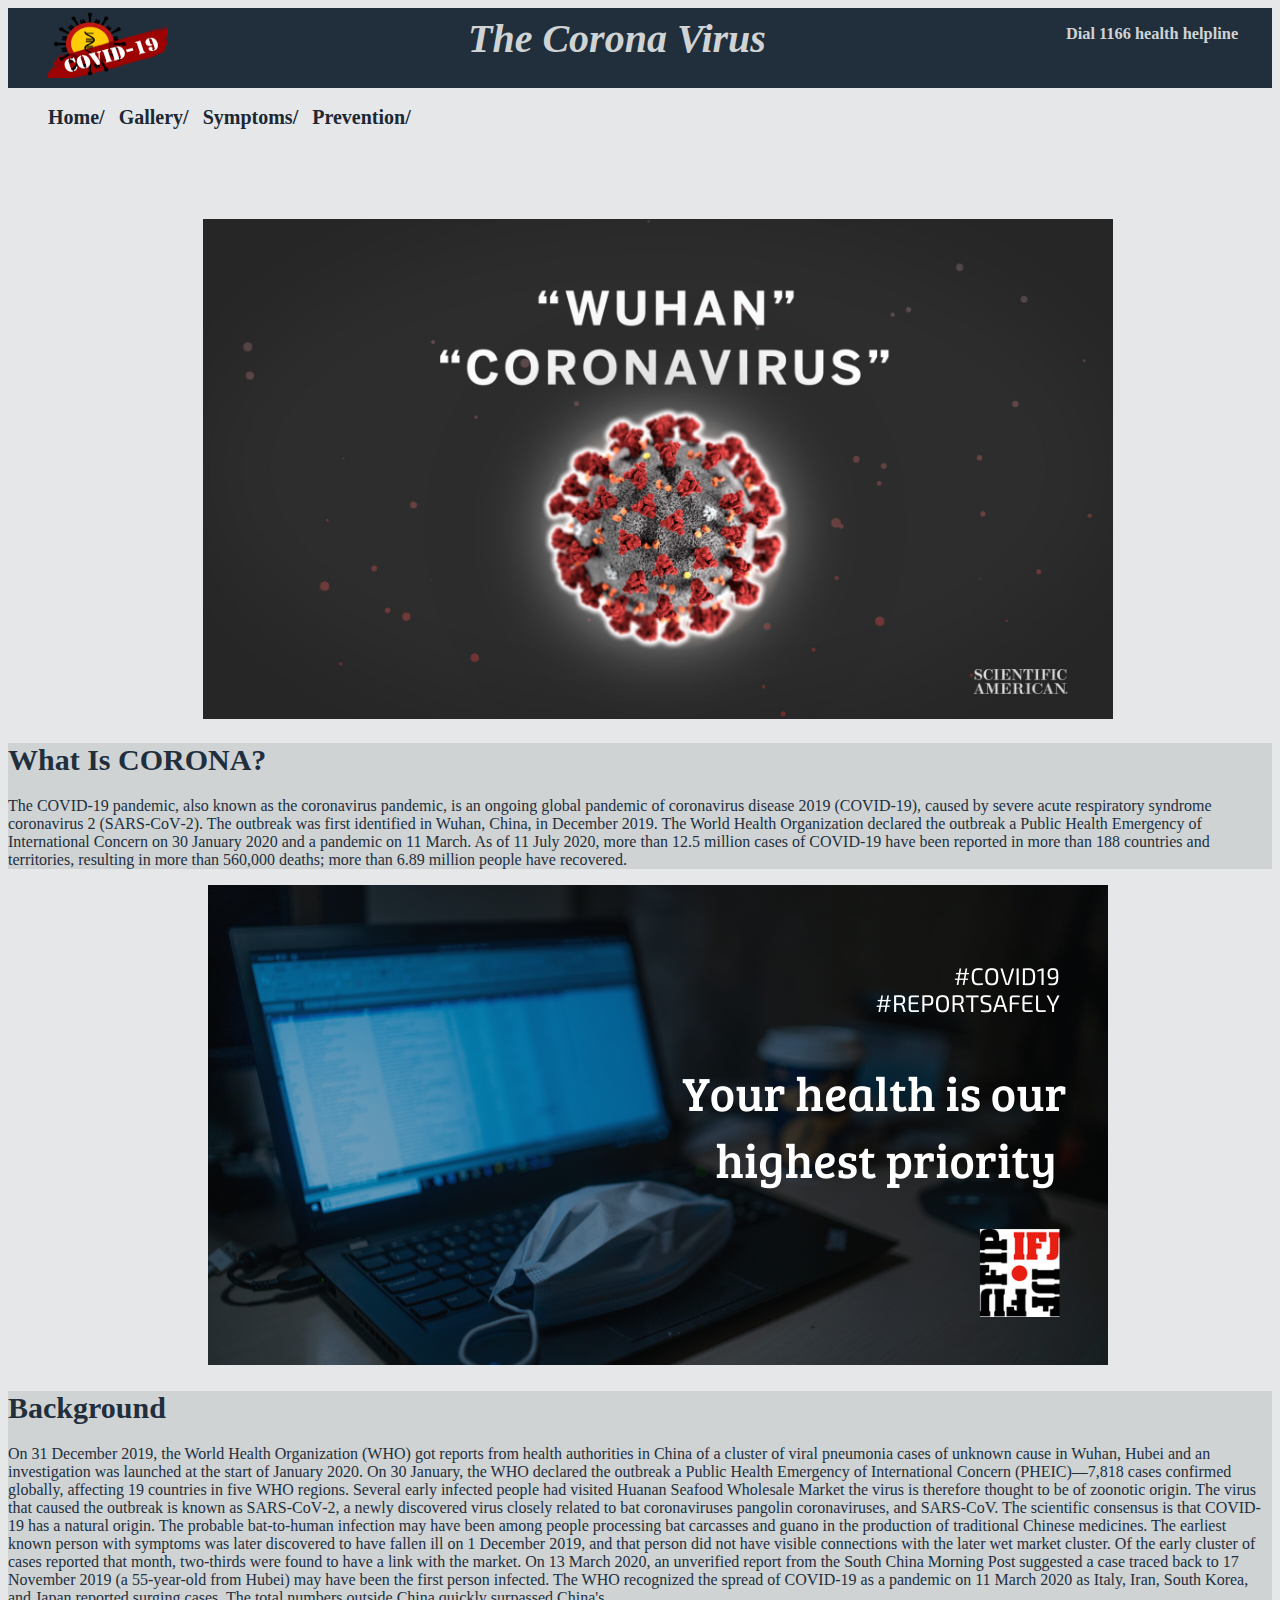
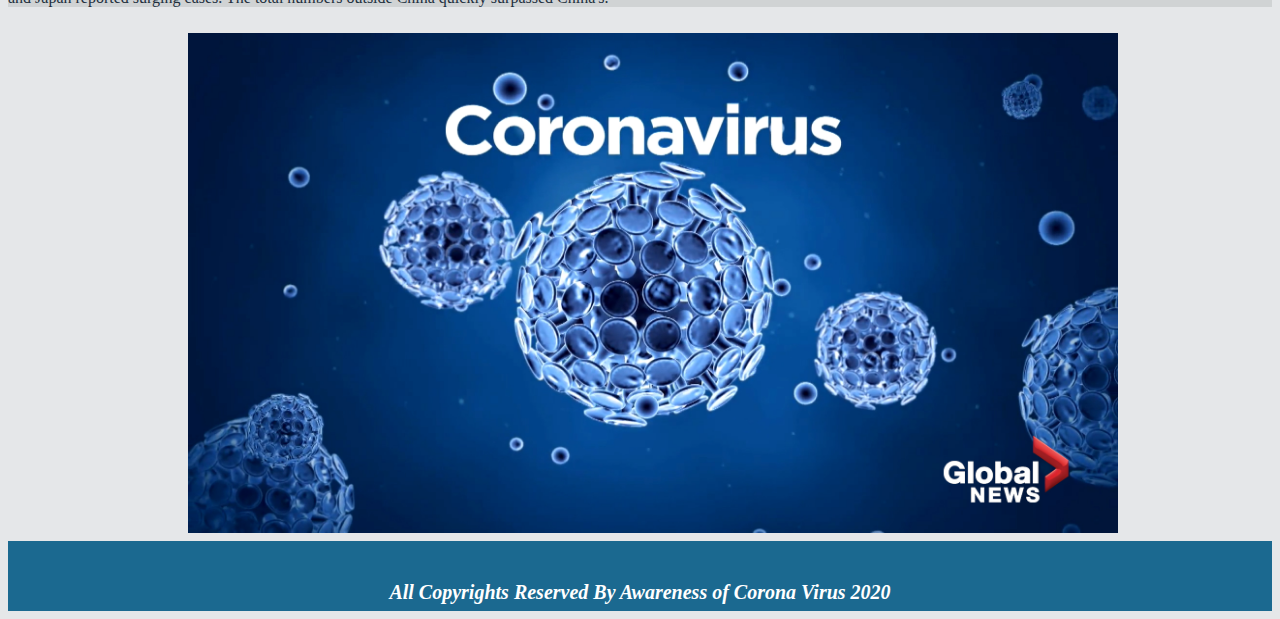
<file: index.html>
<!DOCTYPE html>
<html>
<head>
	<link rel="stylesheet" type="text/css" href="style.css">
	<title></title>
</head>
<body>

<div class="header">
	<div class="hd1">
		<img src="logo.png" class="logo">
	</div>
 
	<div class="hd2">
		<h1>
	The Corona Virus
</h1>
	</div>

	<div class="hd3">
		<h3>
			Dial 1166 health helpline
		</h3>
	</div>
</div>


<br>




<div class="links">
	<div class="sitelink">

		<a href="index.html" class="home"> Home/</a>
		<a href="gallery.html" class="Gallery"> Gallery/</a>
		<a href="symptoms.html" class="Symptoms"> Symptoms/</a>
		<a href="prevention.html" class="Prevention">Prevention/</a>
	
		
	</div>
	
</div>


<div class="pic">
	<div class="mainpic">
		<img src="vuhan.jpg" class="vuhan">
		
	</div>
</div>



<div class="intro">
	<div class="inttext">
		
		<h1 class="head">
			What Is CORONA?
		</h1>
		<p class="tet">
			The COVID‑19 pandemic, also known as the coronavirus pandemic, is an ongoing global pandemic of coronavirus disease 2019 (COVID‑19), caused by severe acute respiratory syndrome coronavirus 2 (SARS‑CoV‑2). The outbreak was first identified in Wuhan, China, in December 2019. The World Health Organization declared the outbreak a Public Health Emergency of International Concern on 30 January 2020 and a pandemic on 11 March. As of 11 July 2020, more than 12.5 million cases of COVID‑19 have been reported in more than 188 countries and territories, resulting in more than 560,000 deaths; more than 6.89 million people have recovered.
		</p>

	</div>
	 
</div>






<div class="back">
	<div class="right">
		
<img src="slide.png" class="right" >

	</div>
	
</div>

<br>
<br>
<br>
<br>
<br>
<br>
<br>
<br>
<br>
<br>
<br>
<br>
<br>
<br>
<br>
<br>
<br>
<br>
<br>
<br>
<br><br>
<br>
<br>
<br>
<br>
<br>


<div class="intro">
	<div class="inttext">
		
		<h1 class="head">
			Background
		</h1>
		<p class="tet">
			On 31 December 2019, the World Health Organization (WHO) got reports from health authorities in China of a cluster of viral pneumonia cases of unknown cause in Wuhan, Hubei and an investigation was launched at the start of January 2020. On 30 January, the WHO declared the outbreak a Public Health Emergency of International Concern (PHEIC)—7,818 cases confirmed globally, affecting 19 countries in five WHO regions.

Several early infected people had visited Huanan Seafood Wholesale Market the virus is therefore thought to be of zoonotic origin. The virus that caused the outbreak is known as SARS‑CoV‑2, a newly discovered virus closely related to bat coronaviruses pangolin coronaviruses, and SARS-CoV. The scientific consensus is that COVID-19 has a natural origin. The probable bat-to-human infection may have been among people processing bat carcasses and guano in the production of traditional Chinese medicines.

The earliest known person with symptoms was later discovered to have fallen ill on 1 December 2019, and that person did not have visible connections with the later wet market cluster. Of the early cluster of cases reported that month, two-thirds were found to have a link with the market. On 13 March 2020, an unverified report from the South China Morning Post suggested a case traced back to 17 November 2019 (a 55-year-old from Hubei) may have been the first person infected.

The WHO recognized the spread of COVID-19 as a pandemic on 11 March 2020 as Italy, Iran, South Korea, and Japan reported surging cases. The total numbers outside China quickly surpassed China's.
		</p>

	</div>
	 
</div>



<div class="pic2">
	<img src="pic2.jpg" class="pic2">
	
</div>
<br>



<div class="footer">
	All Copyrights Reserved By Awareness of Corona Virus 2020
</div>



</body>
</html>
</file>
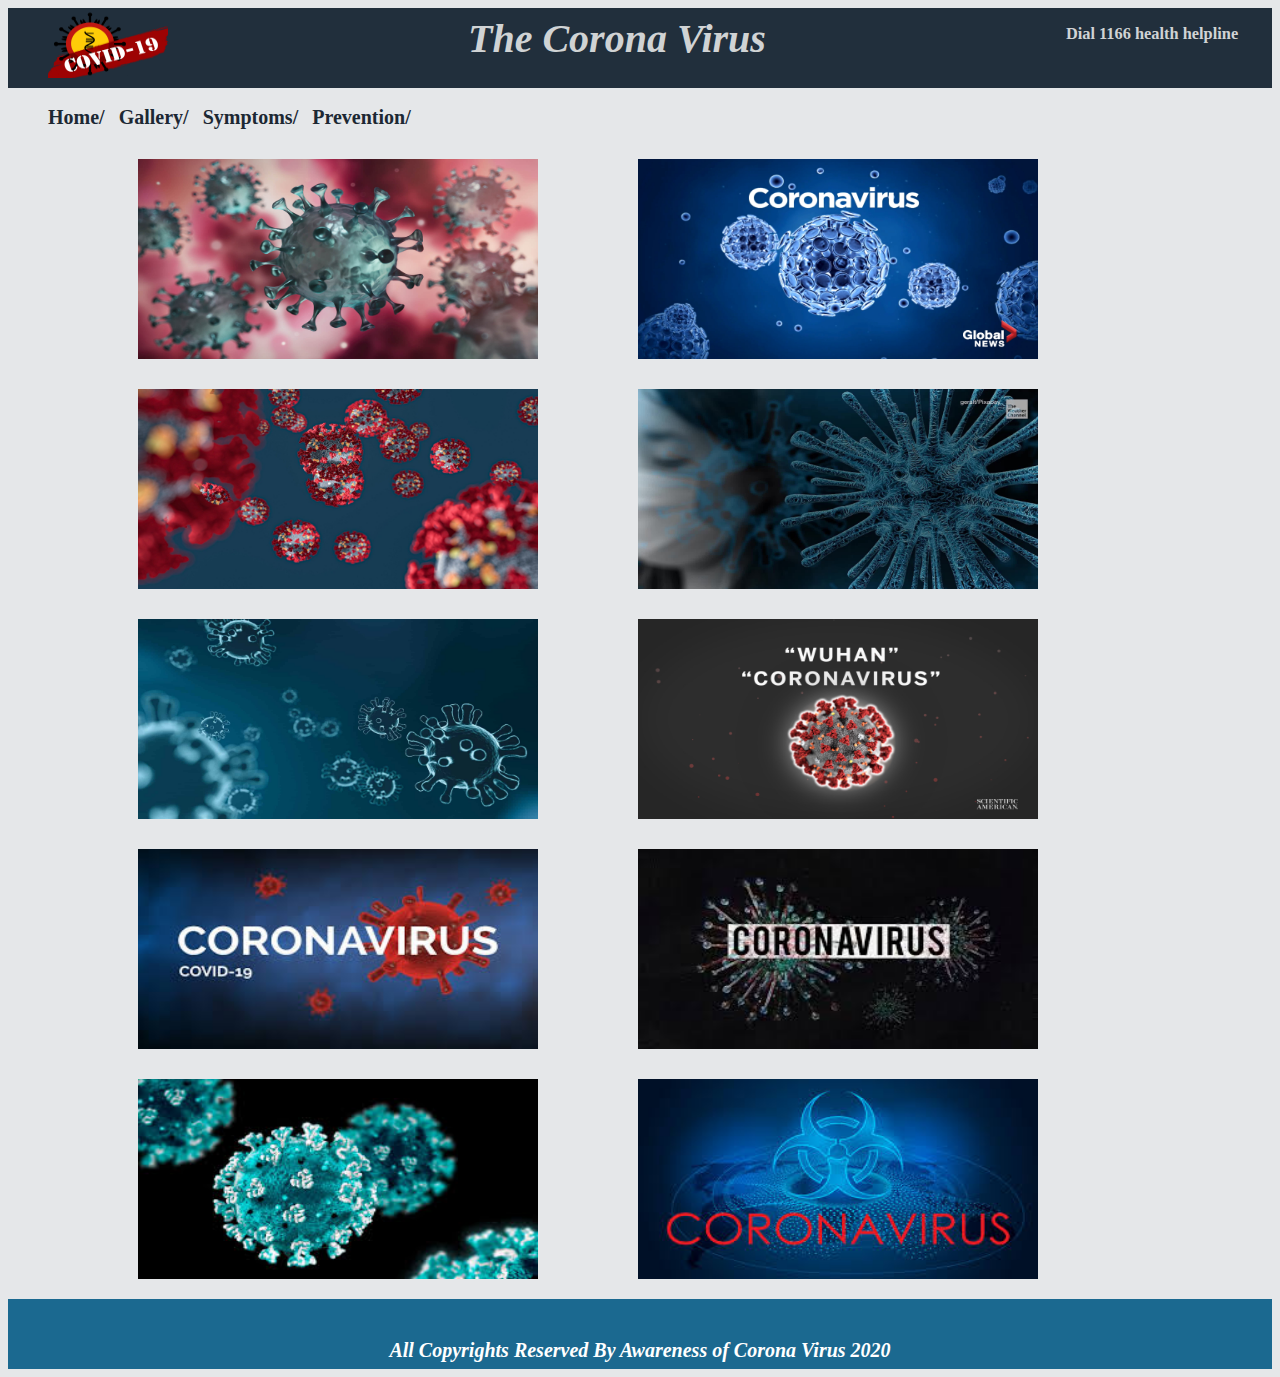
<file: gallery.html>
<!DOCTYPE html>
<html>
<head>
	<link rel="stylesheet" type="text/css" href="gallery.css">
	<title></title>
</head>
<body>

<div class="header">
	<div class="hd1">
		<img src="logo.png" class="logo">
	</div>
 
	<div class="hd2">
		<h1>
	The Corona Virus
</h1>
	</div>

	<div class="hd3">
		<h3>
			Dial 1166 health helpline
		</h3>
	</div>
</div>


<br>




<div class="links">
	<div class="sitelink">

		<a href="index.html" class="home"> Home/</a>
		<a href="gallery.html" class="Gallery"> Gallery/</a>
		<a href="symptoms.html" class="Symptoms"> Symptoms/</a>
		<a href="preevention.html" class="Prevention">Prevention/</a>
		
		
	</div>
	
</div>


<div class="pics">

	<div class="pics1">
		<img src="pic1.jpg" class="pic01">
	</div>
	<div class="pics2">
		<img src="pic2.jpg" class="pic02">
	</div>
	
	
</div>

<div class="pics">

	<div class="pics1">
		<img src="pic3.jpg" class="pic01">
	</div>
	<div class="pics2">
		<img src="pic4.jpg" class="pic02">
	</div>
	
	
</div>


<div class="pics">

	<div class="pics1">
		<img src="pic5.jpg" class="pic01">
	</div>
	<div class="pics2">
		<img src="vuhan.jpg" class="pic02">
	</div>
	
	
</div>

<div class="pics">

	<div class="pics1">
		<img src="pic6.jpg" class="pic01">
	</div>
	<div class="pics2">
		<img src="pic7.jpg" class="pic02">
	</div>
	
	
</div>


<div class="pics">

	<div class="pics1">
		<img src="pic8.jpg" class="pic01">
	</div>
	<div class="pics2">
		<img src="pic9.jpg" class="pic02">
	</div>
	
	
</div>


<br>
<br>
<br>
<br>
<br>
<br><br>
<br>
<br><br>
<br>
<br><br>
<br>
<br><br>
<br>
<br><br>
<br>
<br><br>
<br>
<br><br>
<br>
<br><br>
<br>
<br><br>
<br>
<br><br>
<br>
<br><br>
<br>
<br><br>
<br>
<br><br>
<br>
<br><br>
<br>
<br><br>
<br>
<br><br>
<br>
<br><br>
<br>
<br><br>
<br>
<br><br>
<br>
<br>
<br>
<br>







<div class="footer">
	All Copyrights Reserved By Awareness of Corona Virus 2020
</div>



</body>
</html>
</file>
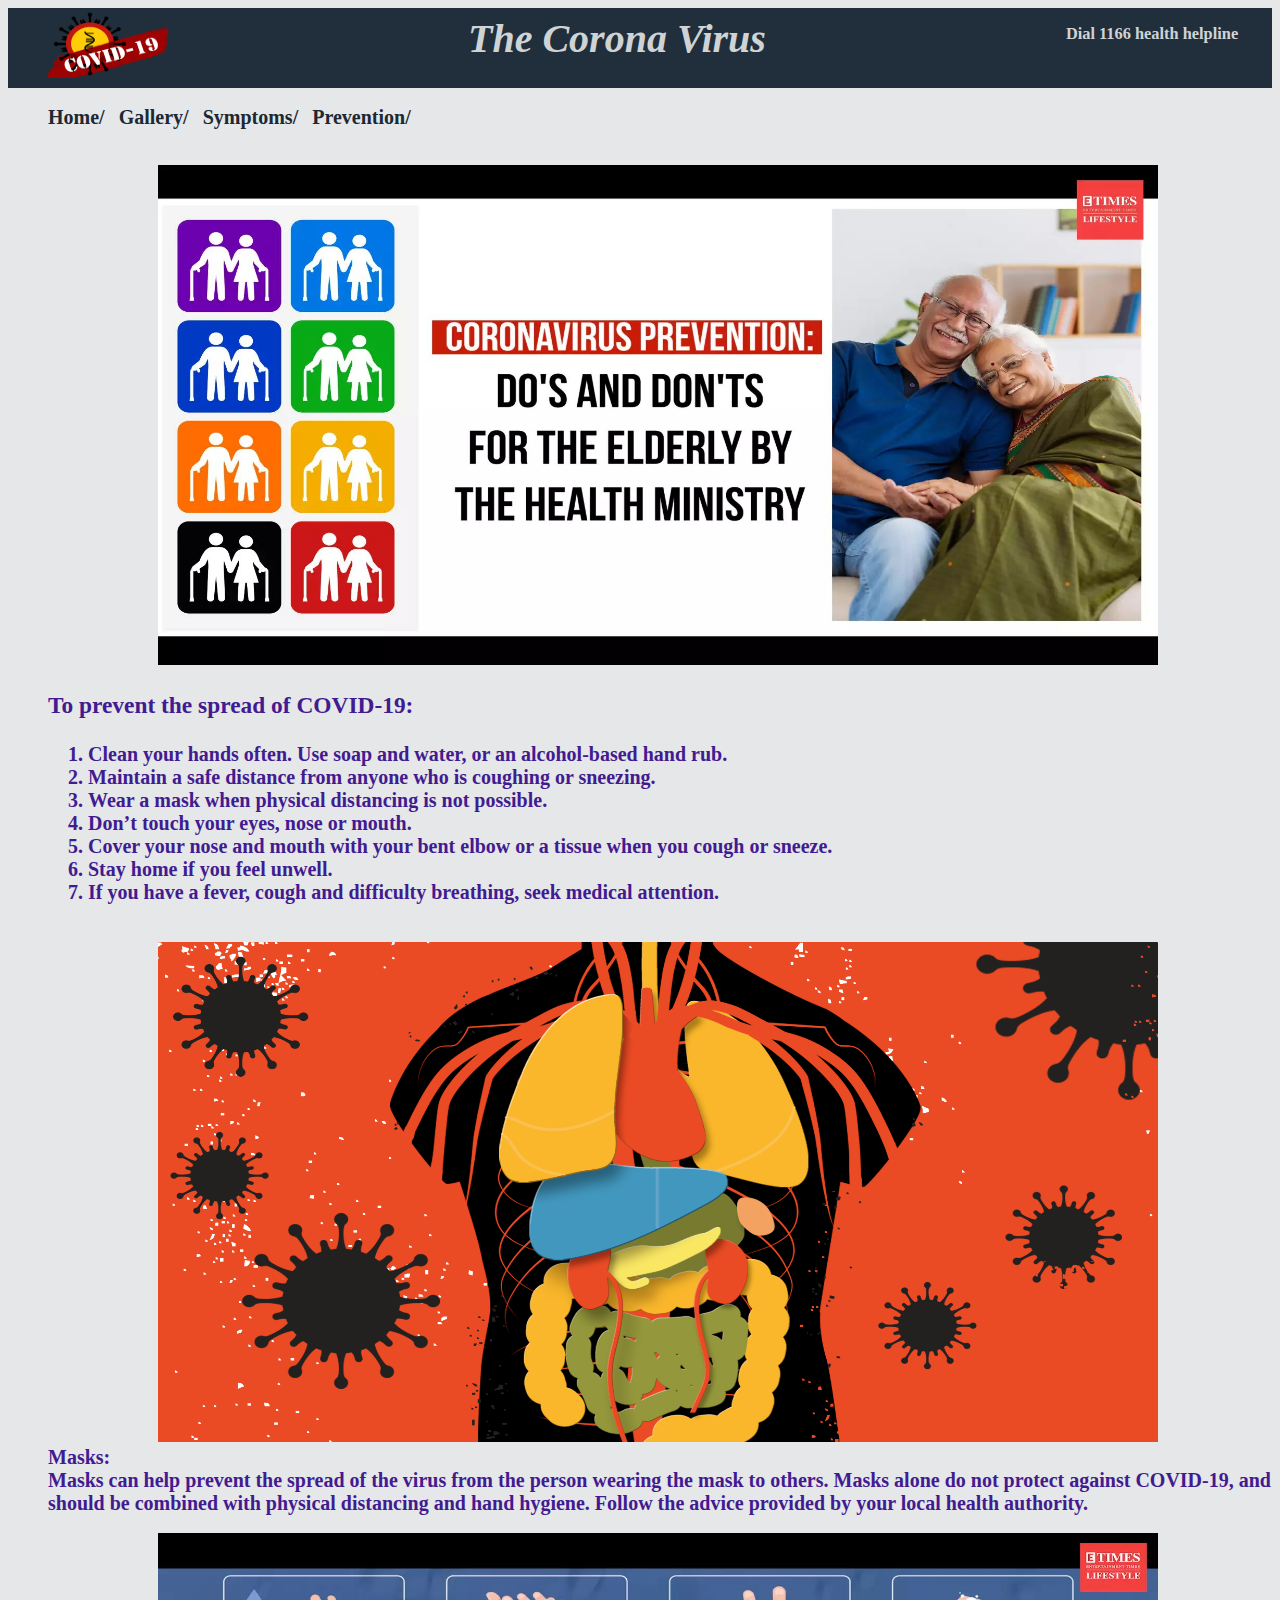
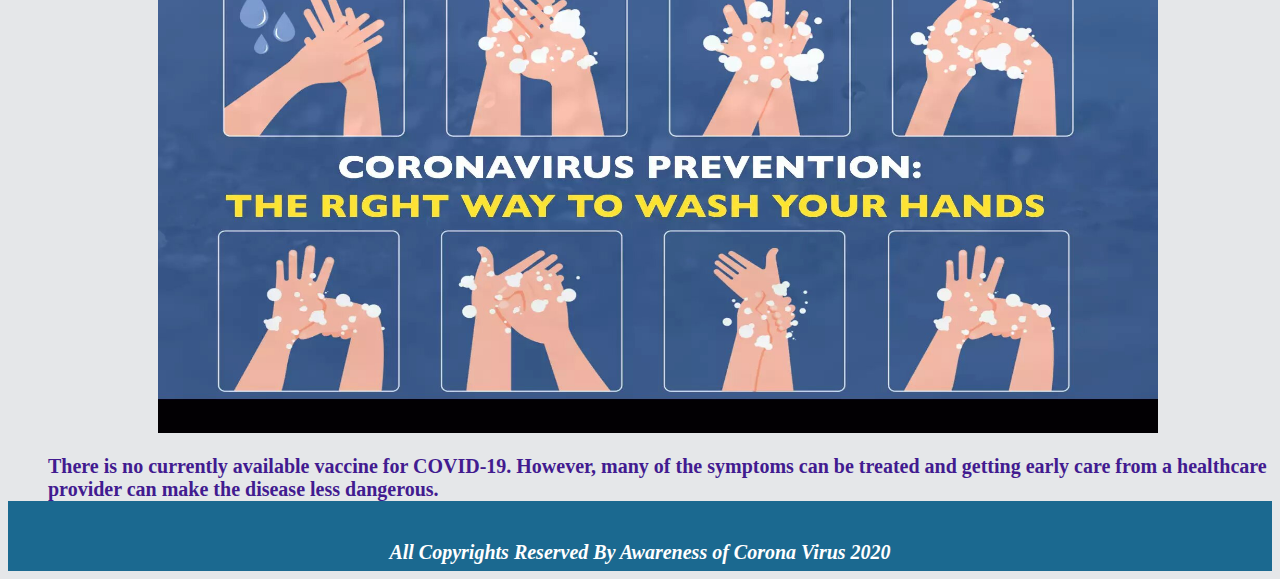
<file: prevention.html>
<!DOCTYPE html>
<html>
<head>
	<link rel="stylesheet" type="text/css" href="style2.css">
	<title></title>
</head>
<body>

<div class="header">
	<div class="hd1">
		<img src="logo.png" class="logo">
	</div>
 
	<div class="hd2">
		<h1>
	The Corona Virus
</h1>
	</div>

	<div class="hd3">
		<h3>
			Dial 1166 health helpline
		</h3>
	</div>
</div>


<br>




<div class="links">
	<div class="sitelink">

		<a href="index.html" class="home"> Home/</a>
		<a href="gallery.html" class="Gallery"> Gallery/</a>
		<a href="symptoms.html" class="Symptoms"> Symptoms/</a>
		<a href="prevention.html" class="Prevention">Prevention/</a>
		
		
	</div>
	
</div>


<br>
<br>

<div class="pre">

	<img src="pre.jpg" class="pre1">
	
</div>



<div class="points">

	<h3>To prevent the spread of COVID-19:</h3>
	<ol>
<li>Clean your hands often. Use soap and water, or an alcohol-based hand rub.</li>
<li>Maintain a safe distance from anyone who is coughing or sneezing.</li>
<li>Wear a mask when physical distancing is not possible.</li>
 <li>Don’t touch your eyes, nose or mouth.</li>
<li> Cover your nose and mouth with your bent elbow or a tissue when you cough or sneeze.</li>
<li> Stay home if you feel unwell.</li>
 <li>If you have a fever, cough and difficulty breathing, seek medical attention.</li>
	</ol>
</div>

<br>

<div class="pre">

	<img src="pre2.png" class="pre1">
	
</div>



<div class="points">

Masks: <br>


Masks can help prevent the spread of the virus from the person wearing the mask to others. Masks alone do not protect against COVID-19, and should be combined with physical distancing and hand hygiene. Follow the advice provided by your local health authority. 
	
</div>

<br>

<div class="pre">

	<img src="prevention.jpg" class="pre1">
	
</div>

<br>
<div class="points">
	
There is no currently available vaccine for COVID-19. However, many of the symptoms can be treated and getting early care from a healthcare provider can make the disease less dangerous.

</div>




<div class="footer">
	All Copyrights Reserved By Awareness of Corona Virus 2020
</div>


</body>
</html>
</file>
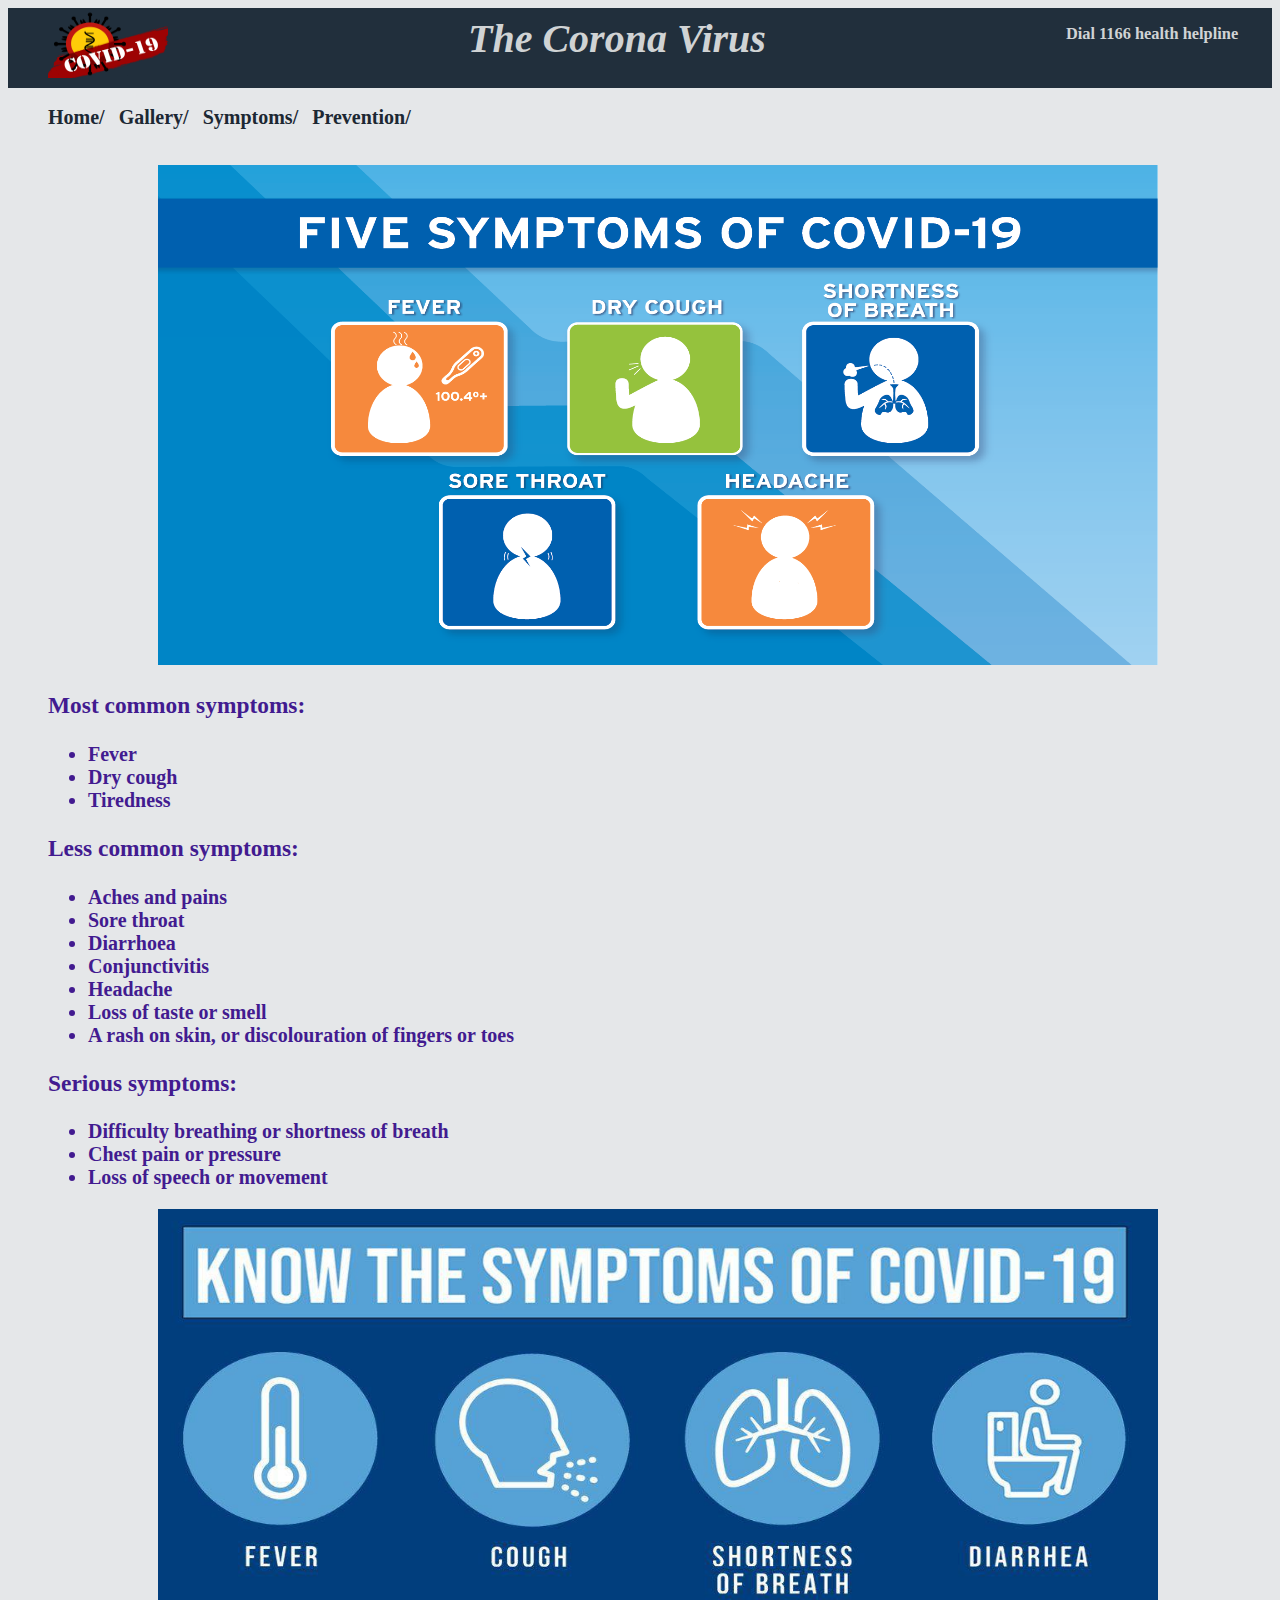
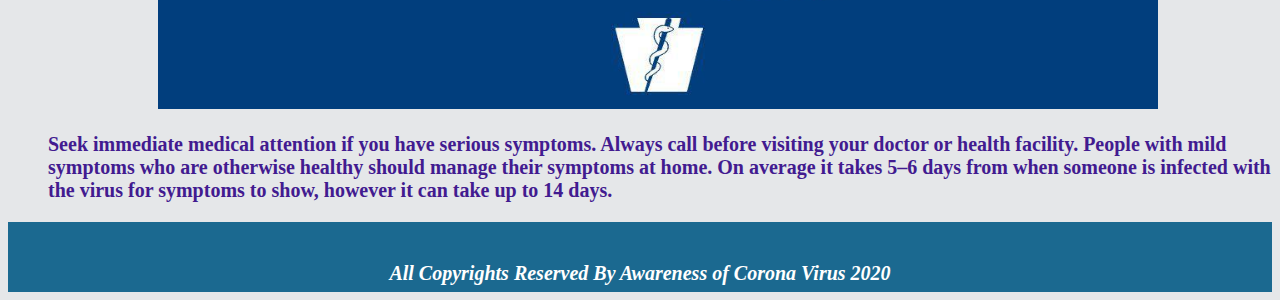
<file: symptoms.html>
<!DOCTYPE html>
<html>
<head>
	<link rel="stylesheet" type="text/css" href="symptoms.css">
	<title></title>
</head>
<body>

<div class="header">
	<div class="hd1">
		<img src="logo.png" class="logo">
	</div>
 
	<div class="hd2">
		<h1>
	The Corona Virus
</h1>
	</div>

	<div class="hd3">
		<h3>
			Dial 1166 health helpline
		</h3>
	</div>
</div>


<br>




<div class="links">
	<div class="sitelink">

		<a href="index.html" class="home"> Home/</a>
		<a href="gallery.html" class="Gallery"> Gallery/</a>
		<a href="symptoms.html" class="Symptoms"> Symptoms/</a>
		<a href="prevention.html" class="Prevention">Prevention/</a>
		
	</div>


</div>

<br>
<br>

<div class="sym">
	<img src="sym.png" class="syms">
	
</div>




<div class="points">
	
<h3>Most common symptoms:</h3>
<ul>

<li>Fever</li>
<li>Dry cough</li>
<li>Tiredness</li>
</ul>


<h3> Less common symptoms:</h3>
<ul>
<li>Aches and pains</li>
 <li>Sore throat</li>
 <li>Diarrhoea</li>
 <li>Conjunctivitis</li>
 <li>Headache</li>
<li>Loss of taste or smell</li>
 <li>A rash on skin, or discolouration of fingers or toes</li>
</ul>


<h3>Serious symptoms: </h3>
<ul>
<li>Difficulty breathing or shortness of breath</li>
<li>Chest pain or pressure</li>
<li>Loss of speech or movement</li>

</ul>


</div>





<div class="sym">
	<img src="sym2.jpg" class="syms2">
	
</div>



<div class="points">
	

<p>
	Seek immediate medical attention if you have serious symptoms. Always call before visiting your doctor or health facility.
People with mild symptoms who are otherwise healthy should manage their symptoms at home.
On average it takes 5–6 days from when someone is infected with the virus for symptoms to show, however it can take up to 14 days.
</p>

</div>






<div class="footer">
	All Copyrights Reserved By Awareness of Corona Virus 2020
</div>



</body>
</html>
</file>
<file: style.css>
body{
	background-color:  #E5E7E9;
}
.header{
	
	background-color: #212F3C;
	width: all;
	height: 80px;
}
.hd1{
	float: left;
}
.logo{
	margin-left: 40px;
	width: 120px;
	height: 70px;
}
.hd2{
	float: left;
	font-style: italic;
	font-size: 20px;
	color: #D0D3D4;
	margin-left: 300px;
	margin-top: -20px;
}
.hd3{
	float: left;

	margin-left:  300px;
	margin-top: 0px;
	font-size: 14px;
	color: #D0D3D4;
	font-weight: bold;
}


.link{
	background-color: white;
	width: all;
	height: 50px;
}
.home{
	margin-left: 40px;
	color: #1C2833;
	font-size: 20px;
	font-weight: bolder;
 text-decoration: none;
}
.Gallery{
		color: #1C2833;
		margin-left: 10px;
	font-size: 20px;
	font-weight: bolder;
 text-decoration: none;
}
.Prevention{
		color: #1C2833;
		margin-left: 10px;
	font-size: 20px;
	font-weight: bolder;
 text-decoration: none;
}
.Symptoms{
		color:  #1C2833;
		margin-left: 10px;
	font-size: 20px;
	font-weight: bolder;
 text-decoration: none;
}
.About{
		color:  #1C2833;
		margin-left: 10px;
	font-size: 20px;
	font-weight: bolder;
 text-decoration: none;
}
.Contact{
		color:  #1C2833;
		margin-left: 10px;
	font-size: 20px;
	font-weight: bolder;
 text-decoration: none;
}
.vuhan{
	margin-left: 195px;
	margin-top: 90px;
		width: 910px;
	height: 500px;
}
.intro{
	background-color: #D0D3D4;
}
.head{
	font-size: 30px;
	font-family: Segoe UI Historic;
	color: #212F3D;

}
.tet{
	font-family: Segoe UI Historic;
	color: #212F3D;
}
.back{
	float: left;
}

.right{
margin-left: 100px
}
.pic2{
	margin-left: 90px;
	margin-top: 10px;
		width: 930px;
	height: 500px;
}
.footer{
	width: all;
	height: 30px;
	background-color: #1B6990;
	color: white;
	text-align: center;
	font-style: italic;
	font-weight: bolder;
	font-size:20px;
	padding-top: 40px;
}
</file>
<file: gallery.css>
body{
	background-color:  #E5E7E9;
}
.header{
	
	background-color: #212F3C;
	width: all;
	height: 80px;
}
.hd1{
	float: left;
}
.logo{
	margin-left: 40px;
	width: 120px;
	height: 70px;
}
.hd2{
	float: left;
	font-style: italic;
	font-size: 20px;
	color: #D0D3D4;
	margin-left: 300px;
	margin-top: -20px;
}
.hd3{
	float: left;

	margin-left:  300px;
	margin-top: 0px;
	font-size: 14px;
	color: #D0D3D4;
	font-weight: bold;
}


.link{
	background-color: white;
	width: all;
	height: 50px;
}
.home{
	margin-left: 40px;
	color: #1C2833;
	font-size: 20px;
	font-weight: bolder;
 text-decoration: none;
}
.Gallery{
		color: #1C2833;
		margin-left: 10px;
	font-size: 20px;
	font-weight: bolder;
 text-decoration: none;
}
.Prevention{
		color: #1C2833;
		margin-left: 10px;
	font-size: 20px;
	font-weight: bolder;
 text-decoration: none;
}
.Symptoms{
		color:  #1C2833;
		margin-left: 10px;
	font-size: 20px;
	font-weight: bolder;
 text-decoration: none;
}
.About{
		color:  #1C2833;
		margin-left: 10px;
	font-size: 20px;
	font-weight: bolder;
 text-decoration: none;
}
.Contact{
		color:  #1C2833;
		margin-left: 10px;
	font-size: 20px;
	font-weight: bolder;
 text-decoration: none;
}

.pic01{
	margin-left: 130px;
	margin-top: 30px;
	float: left;
	width: 400px;
	height: 200px;

}
.pic02{
	margin-left: 100px;
	margin-top: 30px;
	float: left;
	width: 400px;
	height: 200px;

}
.footer{
	width: all;
	height: 30px;
	background-color: #1B6990;
	color: white;
	text-align: center;
	font-style: italic;
	font-weight: bolder;
	font-size:20px;
	padding-top: 40px;
}
</file>
<file: style2.css>
body{
	background-color:  #E5E7E9;
}
.header{
	
	background-color: #212F3C;
	width: all;
	height: 80px;
}
.hd1{
	float: left;
}
.logo{
	margin-left: 40px;
	width: 120px;
	height: 70px;
}
.hd2{
	float: left;
	font-style: italic;
	font-size: 20px;
	color: #D0D3D4;
	margin-left: 300px;
	margin-top: -20px;
}
.hd3{
	float: left;

	margin-left:  300px;
	margin-top: 0px;
	font-size: 14px;
	color: #D0D3D4;
	font-weight: bold;
}


.link{
	background-color: white;
	width: all;
	height: 50px;
}
.home{
	margin-left: 40px;
	color: #1C2833;
	font-size: 20px;
	font-weight: bolder;
 text-decoration: none;
}
.Gallery{
		color: #1C2833;
		margin-left: 10px;
	font-size: 20px;
	font-weight: bolder;
 text-decoration: none;
}
.Prevention{
		color: #1C2833;
		margin-left: 10px;
	font-size: 20px;
	font-weight: bolder;
 text-decoration: none;
}
.Symptoms{
		color:  #1C2833;
		margin-left: 10px;
	font-size: 20px;
	font-weight: bolder;
 text-decoration: none;
}
.About{
		color:  #1C2833;
		margin-left: 10px;
	font-size: 20px;
	font-weight: bolder;
 text-decoration: none;
}
.Contact{
		color:  #1C2833;
		margin-left: 10px;
	font-size: 20px;
	font-weight: bolder;
 text-decoration: none;
}

.pre1{
	margin-left: 150px;
	width: 1000px;
	height: 500px;
}

.points{
	margin-left: 40px;
	color: #421B90;
	font-weight: bold;
	font-size: 20px;

}


.footer{
	width: all;
	height: 30px;
	background-color: #1B6990;
	color: white;
	text-align: center;
	font-style: italic;
	font-weight: bolder;
	font-size:20px;
	padding-top: 40px;
}
</file>
<file: symptoms.css>
body{
	background-color:  #E5E7E9;
}
.header{
	
	background-color: #212F3C;
	width: all;
	height: 80px;
}
.hd1{
	float: left;
}
.logo{
	margin-left: 40px;
	width: 120px;
	height: 70px;
}
.hd2{
	float: left;
	font-style: italic;
	font-size: 20px;
	color: #D0D3D4;
	margin-left: 300px;
	margin-top: -20px;
}
.hd3{
	float: left;

	margin-left:  300px;
	margin-top: 0px;
	font-size: 14px;
	color: #D0D3D4;
	font-weight: bold;
}


.link{
	background-color: white;
	width: all;
	height: 50px;
}
.home{
	margin-left: 40px;
	color: #1C2833;
	font-size: 20px;
	font-weight: bolder;
 text-decoration: none;
}
.Gallery{
		color: #1C2833;
		margin-left: 10px;
	font-size: 20px;
	font-weight: bolder;
 text-decoration: none;
}
.Prevention{
		color: #1C2833;
		margin-left: 10px;
	font-size: 20px;
	font-weight: bolder;
 text-decoration: none;
}
.Symptoms{
		color:  #1C2833;
		margin-left: 10px;
	font-size: 20px;
	font-weight: bolder;
 text-decoration: none;
}
.About{
		color:  #1C2833;
		margin-left: 10px;
	font-size: 20px;
	font-weight: bolder;
 text-decoration: none;
}
.Contact{
		color:  #1C2833;
		margin-left: 10px;
	font-size: 20px;
	font-weight: bolder;
 text-decoration: none;
}
.syms{
	margin-left: 150px;
	width: 1000px;
	height: 500px;

}
.points{
	margin-left: 40px;
	color: #421B90;
	font-weight: bold;
	font-size: 20px;

}

.syms2{
	margin-left: 150px;
	width: 1000px;
	height: 500px;

}


.footer{
	width: all;
	height: 30px;
	background-color: #1B6990;
	color: white;
	text-align: center;
	font-style: italic;
	font-weight: bolder;
	font-size:20px;
	padding-top: 40px;
}
</file>
